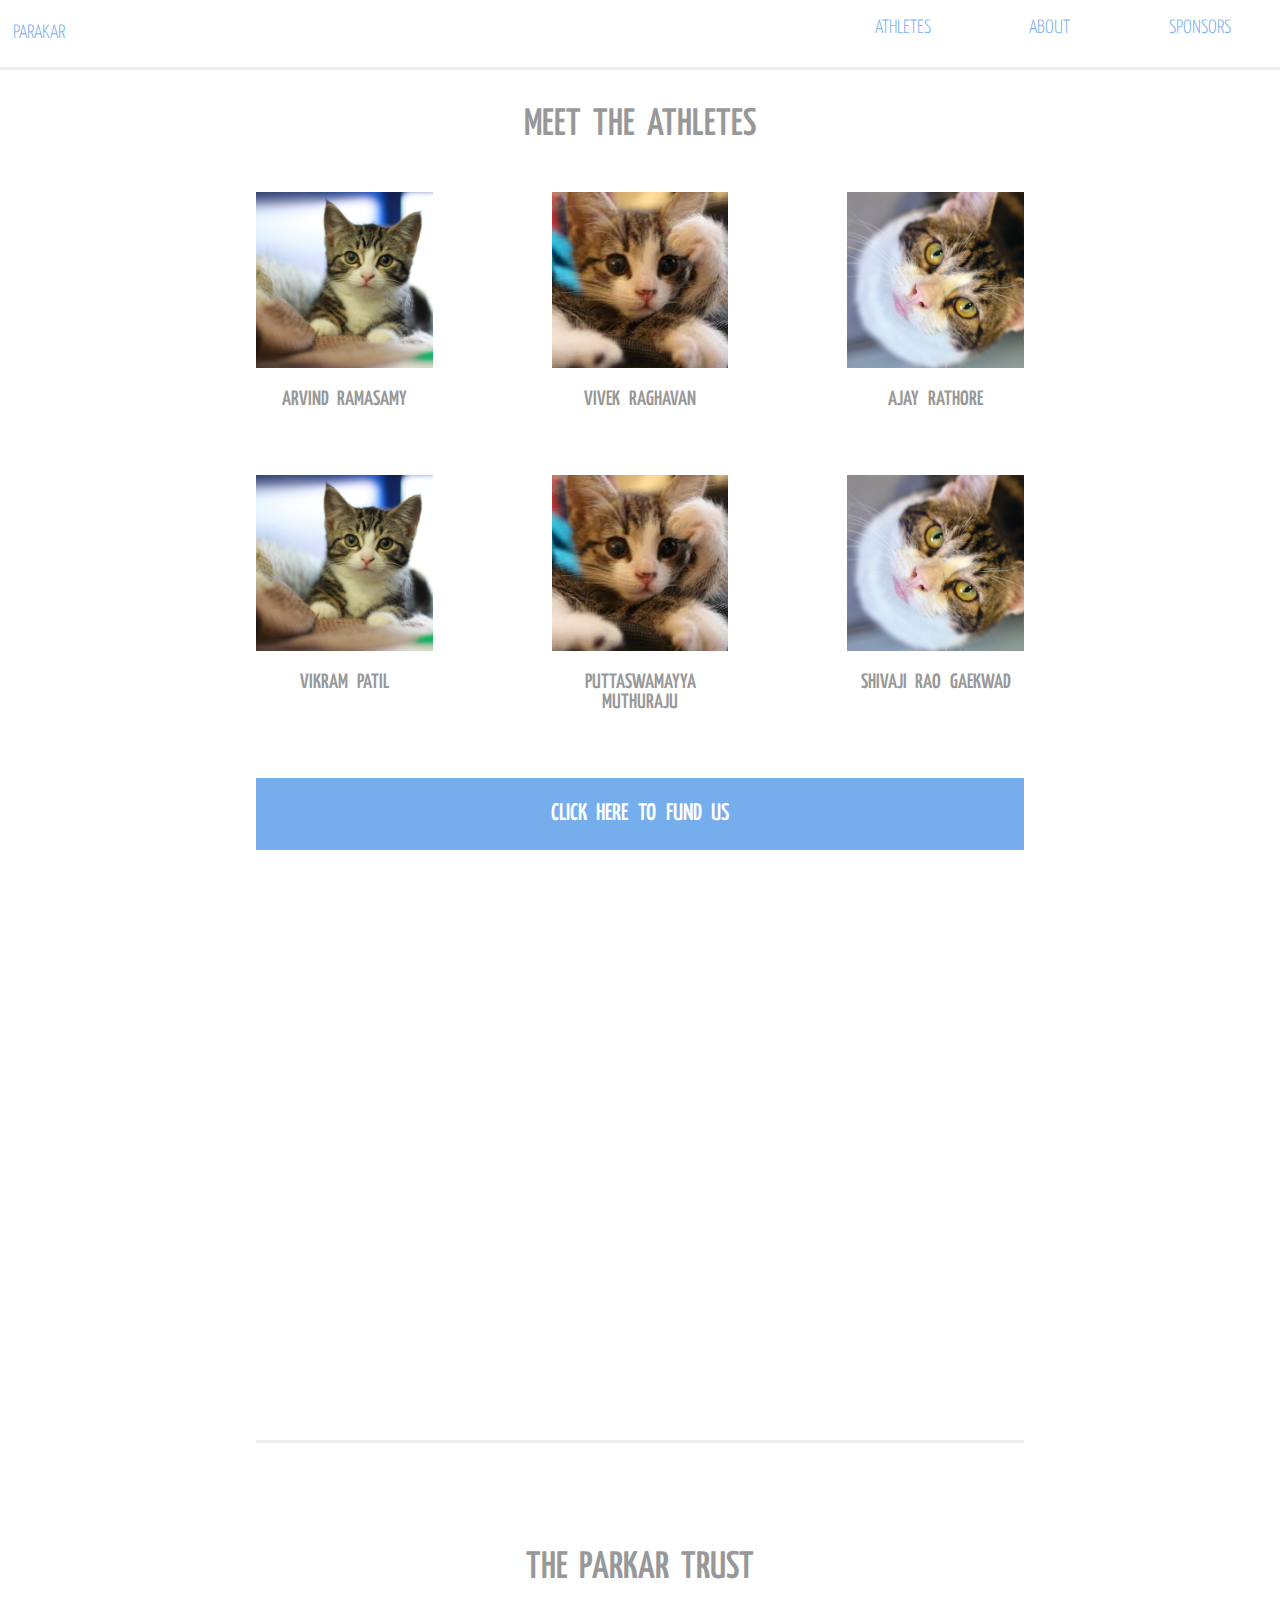
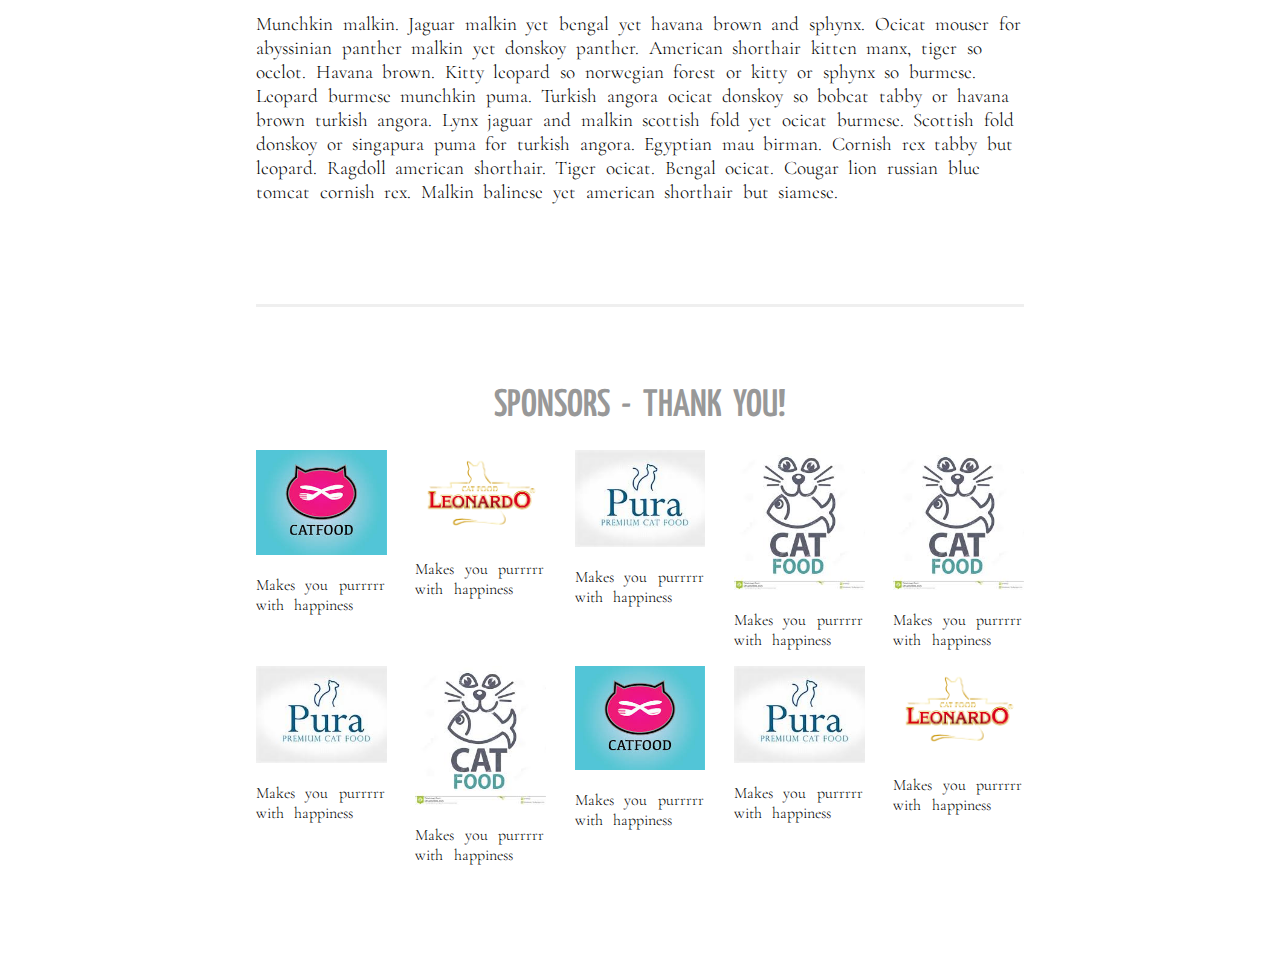
<file: index.html>
<!DOCTYPE html>
<html>

<head>
  <meta charset="utf-8">
  <title>ParaKar</title>
  <link rel="stylesheet" href="styles/app.css" />
  <link href="https://fonts.googleapis.com/css?family=Montserrat:200,300" rel="stylesheet">
  <link href="https://fonts.googleapis.com/css?family=Open+Sans:300,400" rel="stylesheet">
  <link href="https://fonts.googleapis.com/css?family=Yanone+Kaffeesatz:200,300" rel="stylesheet">
  <link href="https://fonts.googleapis.com/css?family=Cormorant+Garamond:300" rel="stylesheet">
  <script src="https://ajax.googleapis.com/ajax/libs/jquery/3.2.1/jquery.min.js"></script>
  <script src="app.js"></script>
</head>
<header class="header">

</header>

<body>
  <nav class="nav">
    <div class="nav-left">
      <a class="nav__home-link" href="#athletes">
        PARAKAR
      </a>
    </div>
    <div class="nav-right">
      <ul class="nav__list">
        <li class="nav__item">
          <a class="nav__link" href="#athletes">
            ATHLETES
          </a>
        </li>
        <li class="nav__item">
          <a class="nav__link" href="#about">
            ABOUT
          </a>
        </li>
        <li class="nav__item">
          <a class="nav__link" href="#sponsors">
            SPONSORS
          </a>
        </li>
      </ul>
    </div>
  </nav>
  <div class="main__container">
    <section class="athletes__container" id="athletes">
      <h1 class="athletes__heading">
          Meet the athletes
      </h1>
      <div class="athletes athletes__row">
        <div class="athletes__info">
          <a class="athletes__link" data-id="0" onclick="showAthlete(this)">
            <img src="assets/cat1.jpg" class="athletes__image" />
            <h2 class="athletes__name"> Arvind Ramasamy </h2>
          </a>
        </div>
        <div class="athletes__info">
          <a class="athletes__link" data-id="1" onclick="showAthlete(this)">
            <img src="assets/cat2.jpg" class="athletes__image" />
            <h2 class="athletes__name"> Vivek Raghavan </h2>
          </a>
        </div>
        <div class="athletes__info">
          <a class="athletes__link" data-id="2" onclick="showAthlete(this)">
            <img src="assets/cat3.jpg" class="athletes__image" />
            <h2 class="athletes__name"> Ajay Rathore </h2>
          </a>
        </div>
      </div>
      <div class="athletes athletes__row">
        <div class="athletes__info">
          <a class="athletes__link" data-id="3" onclick="showAthlete(this)">
            <img src="assets/cat1.jpg" class="athletes__image" />
            <h2 class="athletes__name"> Vikram Patil </h2>
          </a>
        </div>
        <div class="athletes__info">
          <a class="athletes__link" data-id="4" onclick="showAthlete(this)">
            <img src="assets/cat2.jpg" class="athletes__image" />
            <h2 class="athletes__name"> Puttaswamayya Muthuraju </h2>
          </a>
        </div>
        <div class="athletes__info">
          <a class="athletes__link" data-id="5" onclick="showAthlete(this)">
            <img src="assets/cat3.jpg" class="athletes__image" />
            <h2 class="athletes__name"> Shivaji Rao Gaekwad </h2>
          </a>
        </div>
      </div>
      <a class="athletes__fund-link" href="https://www.gofundme.com/raise-funds/cats" target="_blank">
        Click here to Fund us
      </a>
      <div class="athletes__video__container">
        <iframe class="athletes__video" width="560" height="315" src="https://www.youtube.com/embed/RN36RzSjWNw" frameborder="0" allowfullscreen></iframe>
      </div>
    </section>
    <section class="about__container" id="about">
      <h1 class="about__heading">
          The parKar trust
      </h1>
      <p class="about__content">
        Munchkin malkin. Jaguar malkin yet bengal yet havana brown and sphynx. Ocicat mouser for abyssinian panther malkin yet donskoy panther. American shorthair kitten manx, tiger so ocelot. Havana brown. Kitty leopard so norwegian forest or kitty or sphynx
        so burmese. Leopard burmese munchkin puma. Turkish angora ocicat donskoy so bobcat tabby or havana brown turkish angora. Lynx jaguar and malkin scottish fold yet ocicat burmese. Scottish fold donskoy or singapura puma for turkish angora. Egyptian
        mau birman. Cornish rex tabby but leopard. Ragdoll american shorthair. Tiger ocicat. Bengal ocicat. Cougar lion russian blue tomcat cornish rex. Malkin balinese yet american shorthair but siamese.
      </p>
    </section>
    <section class="sponsors__container" id="sponsors">
      <h1 class="sponsors__heading">
        Sponsors - Thank You!
      </h1>
      <div class="sponsors">
        <div class="sponsor">
          <img src="assets/logo1.jpg" class="sponsor__logo" />
          <p class="sponsor__comment">
            Makes you purrrrr with happiness
          </p>
        </div>
        <div class="sponsor">
          <img src="assets/logo2.png" class="sponsor__logo" />
          <p class="sponsor__comment">
            Makes you purrrrr with happiness
          </p>
        </div>
        <div class="sponsor">
          <img src="assets/logo3.jpg" class="sponsor__logo" />
          <p class="sponsor__comment">
            Makes you purrrrr with happiness
          </p>
        </div>
        <div class="sponsor">
          <img src="assets/logo4.jpg" class="sponsor__logo" />
          <p class="sponsor__comment">
            Makes you purrrrr with happiness
          </p>
        </div>
        <div class="sponsor">
          <img src="assets/logo4.jpg" class="sponsor__logo" />
          <p class="sponsor__comment">
            Makes you purrrrr with happiness
          </p>
        </div>
        <div class="sponsor">
          <img src="assets/logo3.jpg" class="sponsor__logo" />
          <p class="sponsor__comment">
            Makes you purrrrr with happiness
          </p>
        </div>
        <div class="sponsor">
          <img src="assets/logo4.jpg" class="sponsor__logo" />
          <p class="sponsor__comment">
            Makes you purrrrr with happiness
          </p>
        </div>
        <div class="sponsor">
          <img src="assets/logo1.jpg" class="sponsor__logo" />
          <p class="sponsor__comment">
            Makes you purrrrr with happiness
          </p>
        </div>
        <div class="sponsor">
          <img src="assets/logo3.jpg" class="sponsor__logo" />
          <p class="sponsor__comment">
            Makes you purrrrr with happiness
          </p>
        </div>
        <div class="sponsor">
          <img src="assets/logo2.png" class="sponsor__logo" />
          <p class="sponsor__comment">
            Makes you purrrrr with happiness
          </p>
        </div>
      </div>
    </section>
  </div>
  <section class="athlete__background">
    <div class="athlete__container">

      <div class="athlete" id="athlete-0">
        <nav class="athlete__exit" onclick="hideAthlete()"> X </nav>
        <div class="athlete__main">
          <h1 class="athlete__name">
             Arvind Ramasamy
          </h1>
          <img class="athlete__image" src="assets/cat1.jpg" />
        </div>
        <a class="athlete__fund-link" href="https://www.gofundme.com/raise-funds/cats" target="_blank">
          Click here to Fund us
        </a>
        <p class="athlete__bio">
          Munchkin malkin. Jaguar malkin yet bengal yet havana brown and sphynx. Ocicat mouser for abyssinian panther malkin yet donskoy panther. American shorthair kitten manx, tiger so ocelot. Havana brown. Kitty leopard so norwegian forest or kitty or sphynx
          so burmese.
        </p>
        <div class="athletes__video__container">
          <iframe class="athletes__video" width="560" height="315" src="https://www.youtube.com/embed/RN36RzSjWNw" frameborder="0" allowfullscreen></iframe>
        </div>
        <div class="athlete__table-container">
          <table class="athlete__table">
            <tr class="athlete-table__row">
              <th class="athlete-table__heading"> Requirement </th>
              <th class="athlete-table__heading"> Cost </th>
            </tr>
            <tr class="athlete-table__row">
              <td class="athlete-table__item"> Cat Food </td>
              <td class="athlete-table__item"> 3000 </td>
            </tr>
            <tr class="athlete-table__row">
              <td class="athlete-table__item"> Toys </td>
              <td class="athlete-table__item"> 1000 </td>
            </tr>
            <tr class="athlete-table__row">
              <td class="athlete-table__item"> ImNotSure </td>
              <td class="athlete-table__item"> 500 </td>
            </tr>
          </table>
        </div>
      </div>

      <div class="athlete" id="athlete-1">
        <nav class="athlete__exit" onclick="hideAthlete()"> X </nav>
        <div class="athlete__main">
          <h1 class="athlete__name">
            Vivek Raghavan
          </h1>
          <img class="athlete__image" src="assets/cat2.jpg" />
        </div>
        <a class="athlete__fund-link" href="https://www.gofundme.com/raise-funds/cats" target="_blank">
          Click here to Fund us
        </a>
        <p class="athlete__bio">
          Munchkin malkin. Jaguar malkin yet bengal yet havana brown and sphynx. Ocicat mouser for abyssinian panther malkin yet donskoy panther. American shorthair kitten manx, tiger so ocelot. Havana brown. Kitty leopard so norwegian forest or kitty or sphynx
          so burmese.
        </p>
        <div class="athletes__video__container">
          <iframe class="athletes__video" width="560" height="315" src="https://www.youtube.com/embed/RN36RzSjWNw" frameborder="0" allowfullscreen></iframe>
        </div>
        <div class="athlete__table-container">
          <table class="athlete__table">
            <tr class="athlete-table__row">
              <th class="athlete-table__heading"> Requirement </th>
              <th class="athlete-table__heading"> Cost </th>
            </tr>
            <tr class="athlete-table__row">
              <td class="athlete-table__item"> Cat Food </td>
              <td class="athlete-table__item"> 3000 </td>
            </tr>
            <tr class="athlete-table__row">
              <td class="athlete-table__item"> Toys </td>
              <td class="athlete-table__item"> 1000 </td>
            </tr>
            <tr class="athlete-table__row">
              <td class="athlete-table__item"> ImNotSure </td>
              <td class="athlete-table__item"> 500 </td>
            </tr>
          </table>
        </div>
      </div>

      <div class="athlete" id="athlete-2">
        <nav class="athlete__exit" onclick="hideAthlete()"> X </nav>
        <div class="athlete__main">
          <h1 class="athlete__name">
            Ajay Rathore
          </h1>
          <img class="athlete__image" src="assets/cat3.jpg" />
        </div>
        <a class="athlete__fund-link" href="https://www.gofundme.com/raise-funds/cats" target="_blank">
          Click here to Fund us
        </a>
        <p class="athlete__bio">
          Munchkin malkin. Jaguar malkin yet bengal yet havana brown and sphynx. Ocicat mouser for abyssinian panther malkin yet donskoy panther. American shorthair kitten manx, tiger so ocelot. Havana brown. Kitty leopard so norwegian forest or kitty or sphynx
          so burmese.
        </p>
        <div class="athletes__video__container">
          <iframe class="athletes__video" width="560" height="315" src="https://www.youtube.com/embed/RN36RzSjWNw" frameborder="0" allowfullscreen></iframe>
        </div>
        <div class="athlete__table-container">
          <table class="athlete__table">
            <tr class="athlete-table__row">
              <th class="athlete-table__heading"> Requirement </th>
              <th class="athlete-table__heading"> Cost </th>
            </tr>
            <tr class="athlete-table__row">
              <td class="athlete-table__item"> Cat Food </td>
              <td class="athlete-table__item"> 3000 </td>
            </tr>
            <tr class="athlete-table__row">
              <td class="athlete-table__item"> Toys </td>
              <td class="athlete-table__item"> 1000 </td>
            </tr>
            <tr class="athlete-table__row">
              <td class="athlete-table__item"> ImNotSure </td>
              <td class="athlete-table__item"> 500 </td>
            </tr>
          </table>
        </div>
      </div>

      <div class="athlete" id="athlete-3">
        <nav class="athlete__exit" onclick="hideAthlete()"> X </nav>
        <div class="athlete__main">
          <h1 class="athlete__name">
             Vikram Patil
          </h1>
          <img class="athlete__image" src="assets/cat1.jpg" />
        </div>
        <a class="athlete__fund-link" href="https://www.gofundme.com/raise-funds/cats" target="_blank">
          Click here to Fund us
        </a>
        <p class="athlete__bio">
          Munchkin malkin. Jaguar malkin yet bengal yet havana brown and sphynx. Ocicat mouser for abyssinian panther malkin yet donskoy panther. American shorthair kitten manx, tiger so ocelot. Havana brown. Kitty leopard so norwegian forest or kitty or sphynx
          so burmese.
        </p>
        <div class="athletes__video__container">
          <iframe class="athletes__video" width="560" height="315" src="https://www.youtube.com/embed/RN36RzSjWNw" frameborder="0" allowfullscreen></iframe>
        </div>
        <div class="athlete__table-container">
          <table class="athlete__table">
            <tr class="athlete-table__row">
              <th class="athlete-table__heading"> Requirement </th>
              <th class="athlete-table__heading"> Cost </th>
            </tr>
            <tr class="athlete-table__row">
              <td class="athlete-table__item"> Cat Food </td>
              <td class="athlete-table__item"> 3000 </td>
            </tr>
            <tr class="athlete-table__row">
              <td class="athlete-table__item"> Toys </td>
              <td class="athlete-table__item"> 1000 </td>
            </tr>
            <tr class="athlete-table__row">
              <td class="athlete-table__item"> ImNotSure </td>
              <td class="athlete-table__item"> 500 </td>
            </tr>
          </table>
        </div>
      </div>

      <div class="athlete" id="athlete-4">
        <nav class="athlete__exit" onclick="hideAthlete()"> X </nav>
        <div class="athlete__main">
          <h1 class="athlete__name">
            Puttaswamayya Muthuraju
          </h1>
          <img class="athlete__image" src="assets/cat2.jpg" />
        </div>
        <a class="athlete__fund-link" href="https://www.gofundme.com/raise-funds/cats" target="_blank">
          Click here to Fund us
        </a>
        <p class="athlete__bio">
          Munchkin malkin. Jaguar malkin yet bengal yet havana brown and sphynx. Ocicat mouser for abyssinian panther malkin yet donskoy panther. American shorthair kitten manx, tiger so ocelot. Havana brown. Kitty leopard so norwegian forest or kitty or sphynx
          so burmese.
        </p>
        <div class="athletes__video__container">
          <iframe class="athletes__video" width="560" height="315" src="https://www.youtube.com/embed/RN36RzSjWNw" frameborder="0" allowfullscreen></iframe>
        </div>
        <div class="athlete__table-container">
          <table class="athlete__table">
            <tr class="athlete-table__row">
              <th class="athlete-table__heading"> Requirement </th>
              <th class="athlete-table__heading"> Cost </th>
            </tr>
            <tr class="athlete-table__row">
              <td class="athlete-table__item"> Cat Food </td>
              <td class="athlete-table__item"> 3000 </td>
            </tr>
            <tr class="athlete-table__row">
              <td class="athlete-table__item"> Toys </td>
              <td class="athlete-table__item"> 1000 </td>
            </tr>
            <tr class="athlete-table__row">
              <td class="athlete-table__item"> ImNotSure </td>
              <td class="athlete-table__item"> 500 </td>
            </tr>
          </table>
        </div>
      </div>

      <div class="athlete" id="athlete-5">
        <nav class="athlete__exit" onclick="hideAthlete()"> X </nav>
        <div class="athlete__main">
          <h1 class="athlete__name">
            Shivaji Rap Gaekwad
          </h1>
          <img class="athlete__image" src="assets/cat3.jpg" />
        </div>
        <a class="athlete__fund-link" href="https://www.gofundme.com/raise-funds/cats" target="_blank">
          Click here to Fund us
        </a>
        <p class="athlete__bio">
          Munchkin malkin. Jaguar malkin yet bengal yet havana brown and sphynx. Ocicat mouser for abyssinian panther malkin yet donskoy panther. American shorthair kitten manx, tiger so ocelot. Havana brown. Kitty leopard so norwegian forest or kitty or sphynx
          so burmese.
        </p>
        <div class="athletes__video__container">
          <iframe class="athletes__video" width="560" height="315" src="https://www.youtube.com/embed/RN36RzSjWNw" frameborder="0" allowfullscreen></iframe>
        </div>
        <div class="athlete__table-container">
          <table class="athlete__table">
            <tr class="athlete-table__row">
              <th class="athlete-table__heading"> Requirement </th>
              <th class="athlete-table__heading"> Cost </th>
            </tr>
            <tr class="athlete-table__row">
              <td class="athlete-table__item"> Cat Food </td>
              <td class="athlete-table__item"> 3000 </td>
            </tr>
            <tr class="athlete-table__row">
              <td class="athlete-table__item"> Toys </td>
              <td class="athlete-table__item"> 1000 </td>
            </tr>
            <tr class="athlete-table__row">
              <td class="athlete-table__item"> ImNotSure </td>
              <td class="athlete-table__item"> 500 </td>
            </tr>
          </table>
        </div>
      </div>
    </div>
  </section>
</body>

</html>
</file>
<file: styles/app.css>
.about__container {
  width: 60%;
  margin: 0 20%;
  padding: 5rem 0;
  border-bottom: 3px solid #efefef; }

.about__heading {
  text-align: center;
  text-transform: uppercase;
  font-weight: 600;
  color: #989898; }
.about__content {
  font-family: "Cormorant Garamond", serif;
  font-size: 1.2rem; }

.athlete__background {
  display: none;
  position: absolute;
  height: 100%;
  overflow-y: scroll;
  top: 0;
  left: 0;
  margin: 0;
  background-color: rgba(0, 0, 0, 0.4); }
  .athlete__background--show {
    display: block; }

.athlete__container {
  width: 70%;
  padding: 3rem 10%;
  box-sizing: border-box;
  margin: 5rem 15%;
  background-color: #fff;
  opacity: 1; }

.athlete__exit {
  text-align: right;
  font-size: 1.2rem; }
.athlete__video__container {
  position: relative;
  padding-bottom: 56.25%;
  padding-top: 30px;
  height: 0;
  overflow: hidden;
  margin: 15% 0; }
.athlete__video {
  position: absolute;
  top: 0;
  left: 0;
  width: 100%;
  height: 100%; }
.athlete__info {
  width: 25%; }
.athlete__name {
  text-align: left;
  color: #989898;
  text-transform: uppercase;
  font-weight: 600;
  font-size: 4rem;
  width: 50%;
  margin-top: 0; }
.athlete__main {
  display: flex;
  flex-direction: row;
  justify-content: space-between;
  align-items: flex-start;
  margin-top: 3rem; }
.athlete__image {
  width: 40%; }
.athlete__fund-link {
  display: flex;
  justify-content: center;
  padding: 1.5rem;
  margin: 3rem 0;
  color: #fff;
  font-weight: 600;
  background-color: #76AEED;
  text-decoration: none;
  text-transform: uppercase;
  font-size: 1.5rem; }
  .athlete__fund-link:hover {
    color: #efefef; }
.athlete__bio {
  margin: 3rem 0;
  font-family: "Cormorant Garamond", serif;
  font-size: 1.2rem; }
.athlete__table-container {
  width: 100%;
  margin: 3rem auto; }
.athlete__table {
  width: 100%;
  border: 3px solid #efefef; }

.athlete-table__item {
  width: 50%;
  font-size: 1.2rem;
  padding: 1rem 0;
  text-align: center;
  border-top: 3px solid #efefef; }
.athlete-table__heading {
  width: 50%;
  background-color: #fff;
  color: #76AEED;
  text-transform: uppercase;
  font-size: 1.2rem;
  padding: 1.5rem 0; }

.athletes__container {
  width: 60%;
  margin: 0 20%;
  padding: 5rem 0;
  border-bottom: 3px solid #efefef; }

.athletes {
  display: flex;
  justify-content: space-between;
  margin: 3rem 0; }
  .athletes__heading {
    text-align: center;
    text-transform: uppercase;
    font-weight: 600;
    color: #989898; }
  .athletes__fund-link {
    display: flex;
    justify-content: center;
    padding: 1.5rem;
    margin: 3rem 0;
    color: #fff;
    font-weight: 600;
    background-color: #76AEED;
    text-decoration: none;
    text-transform: uppercase;
    font-size: 1.5rem; }
    .athletes__fund-link:hover {
      color: #efefef; }
  .athletes__video__container {
    position: relative;
    padding-bottom: 56.25%;
    padding-top: 30px;
    height: 0;
    overflow: hidden; }
  .athletes__video {
    position: absolute;
    top: 0;
    left: 0;
    width: 100%;
    height: 100%; }
  .athletes__info {
    width: 23%; }
  .athletes__name {
    font-size: 1.2rem;
    text-align: center;
    color: #989898;
    text-transform: uppercase;
    font-weight: 600;
    font-size: 1.3rem; }
  .athletes__image {
    width: 100%; }

html, body {
  margin: 0;
  padding: 0;
  background-color: #fff;
  font-family: "Yanone Kaffeesatz", sans-serif;
  font-weight: 300;
  word-spacing: 0.35rem; }

h1, h2, h3 {
  font-weight: 300; }

h1 {
  font-size: 2.4rem; }

section {
  margin: 50rem 0; }

.main__container--frozen {
  position: fixed;
  overflow-y: none; }

.nav {
  display: flex;
  flex-direction: row;
  background-color: #fff;
  position: fixed;
  width: 100%;
  top: 0;
  z-index: 1;
  height: 4.2rem;
  border-bottom: 3px solid #efefef; }
  .nav-left {
    width: 20%;
    color: #76AEED; }
  .nav-right {
    width: 80%;
    font-size: 1.2rem; }
  .nav__list {
    display: flex;
    flex-direction: row;
    justify-content: flex-end;
    list-style: none; }
  .nav__item {
    margin: 0 5%; }
  .nav__link {
    text-decoration: none;
    color: #76AEED; }
  .nav__home-link {
    text-decoration: none;
    color: #76AEED;
    margin: 0 5%;
    font-size: 1.2rem;
    line-height: 4.2rem; }
  .nav--frozen {
    z-index: 0; }

.sponsors__container {
  width: 60%;
  margin: 5rem 20%; }

.sponsors {
  display: flex;
  flex-direction: row;
  flex-wrap: wrap;
  justify-content: space-between; }
  .sponsors__heading {
    text-align: center;
    text-transform: uppercase;
    font-weight: 600;
    color: #989898; }

.sponsor {
  width: 17%; }
  .sponsor__logo {
    width: 100%; }
  .sponsor__comment {
    width: 100%;
    font-family: "Cormorant Garamond", serif;
    word-spacing: 0.4rem;
    font-size: 1rem; }

/*# sourceMappingURL=app.css.map */
</file>
